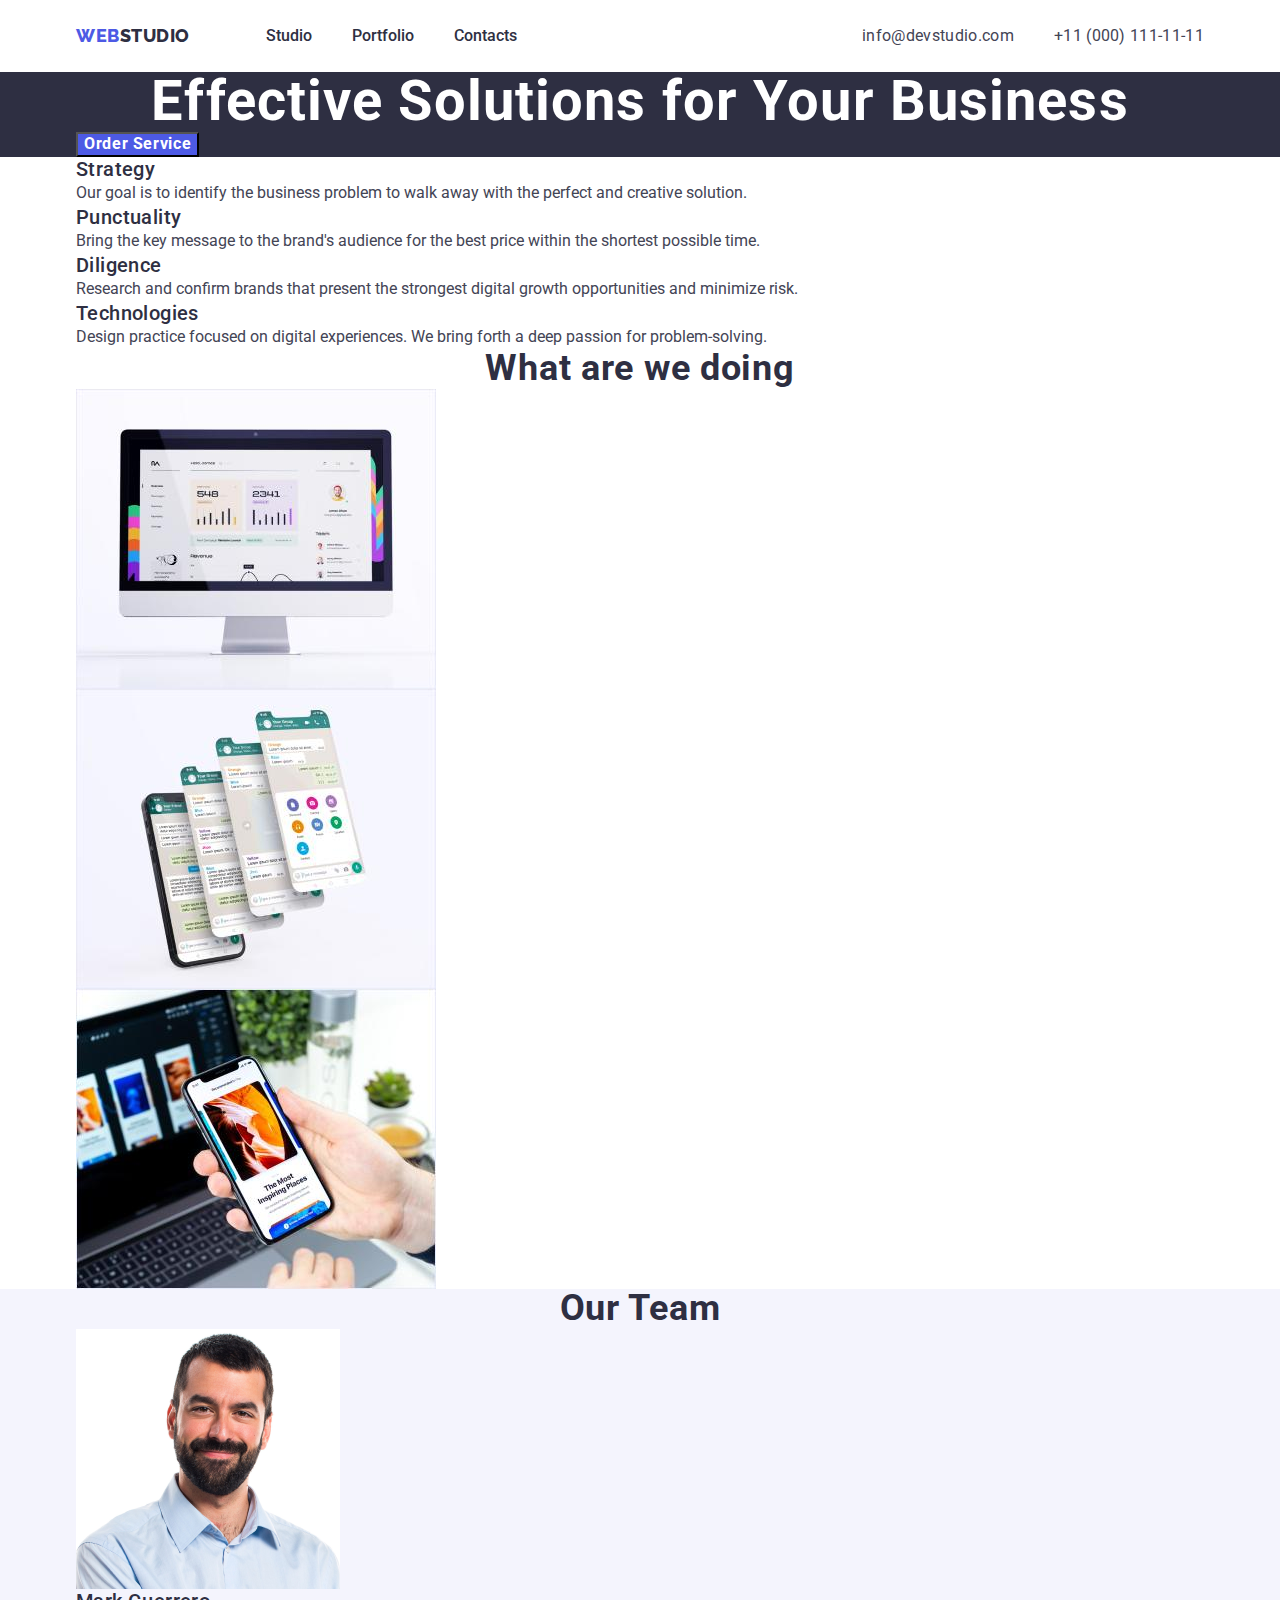
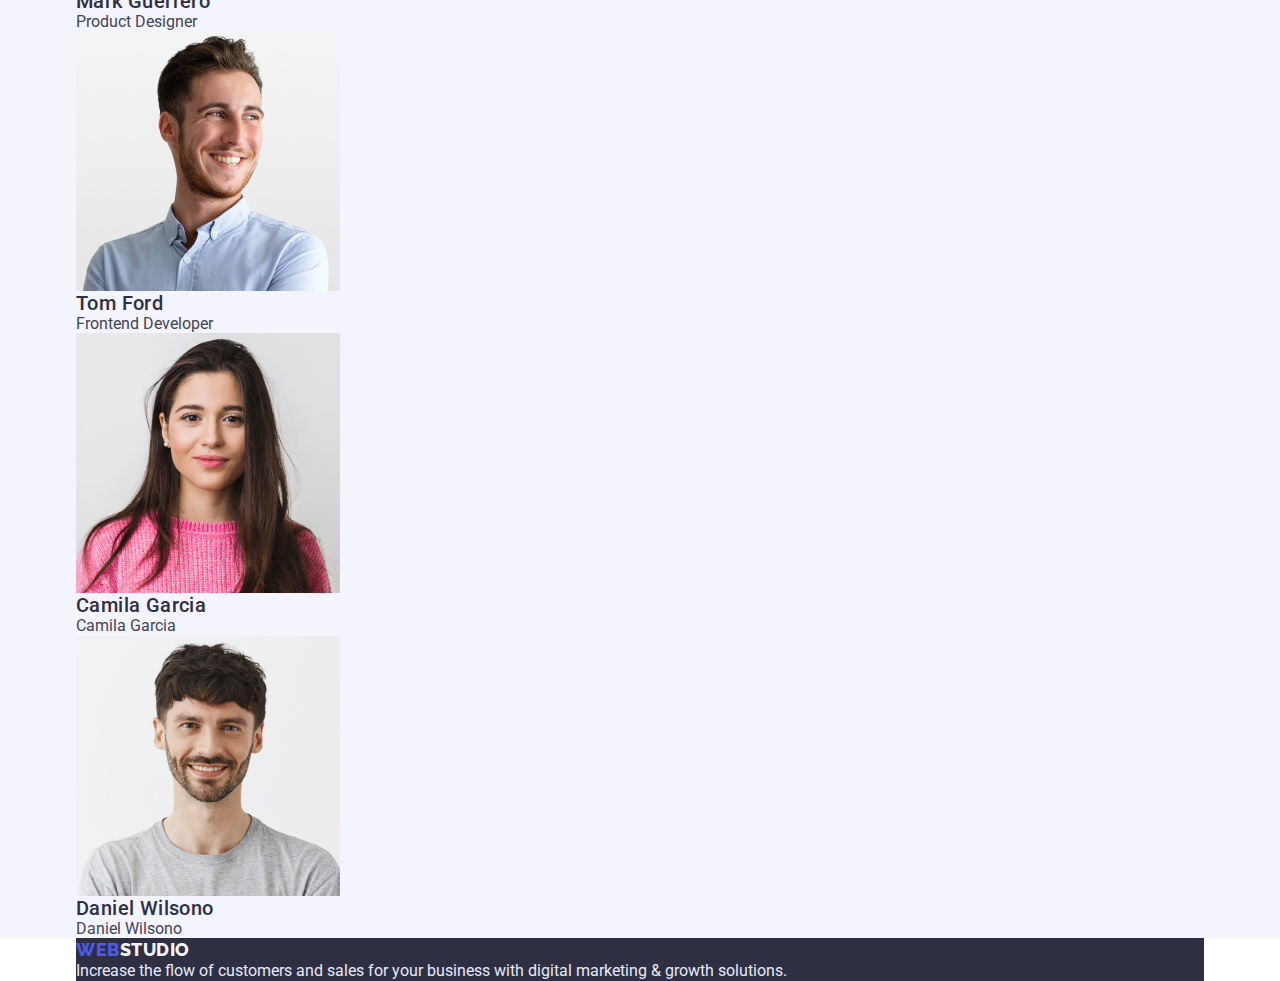
<file: index.html>
<!DOCTYPE html>
<html lang="en">
  <head>
    <meta charset="UTF-8" />

    <title>Main Page</title>
    <link rel="preconnect" href="https://fonts.googleapis.com" />
    <link rel="preconnect" href="https://fonts.gstatic.com" crossorigin />
    <link
      rel="stylesheet"
      href="https://cdn.jsdelivr.net/npm/modern-normalize@1.1.0/modern-normalize.min.css"
    />
    <link
      href="https://fonts.googleapis.com/css2?family=Raleway:wght@800&family=Roboto:wght@400;500;700;900&display=swap"
      rel="stylesheet"
    />
    <link rel="stylesheet" href="./css/styles.css" />
  </head>
  <body>
    <!--HEADER-->
    <header>
      <div class="container header-container">
        <!-- NAVIGATION -->
        <nav class="nav">
          <a class="logo-link" href="./index.html"
            ><span class="web">web</span>studio</a
          >
          <ul class="nav-list">
            <li class="menu"><a class="link" href="./index.html">Studio</a></li>
            <li class="menu">
              <a class="link" href="./potrfolio.html">Portfolio</a>
            </li>
            <li class="menu"><a class="link" href="">Contacts</a></li>
          </ul>
        </nav>
        <!-- CONTACTS -->
        <address class="address">
          <ul class="address-list">
            <li class="menu">
              <a class="link" href="mailto:info@devstudio.com"
                >info@devstudio.com</a
              >
            </li>
            <li class="menu">
              <a class="link" href="tel:+11000111-11-11">+11 (000) 111-11-11</a>
            </li>
          </ul>
        </address>
      </div>
    </header>
    <main>
      <!--HERO SECTION-->
      <section class="hero-section">
        <div class="container">
          <h1 class="hero-title">Effective Solutions for Your Business</h1>
          <button class="button" type="button">Order Service</button>
        </div>
      </section>
      <!--MAIN PAGE CONTENT-->
      <!-- STRATEGY-SECTION -->
      <section class="strategy-section">
        <div class="container">
          <!--Hidden header-->
          <h2 class="secondary-title visually-hidden">
            Strategy. Punctuality. Diligence. Technologies
          </h2>
          <ul class="str-list">
            <li class="menu">
              <h3 class="subtitle">Strategy</h3>
              <p class="text">
                Our goal is to identify the business problem to walk away with
                the perfect and creative solution.
              </p>
            </li>
            <li class="menu">
              <h3 class="subtitle">Punctuality</h3>
              <p class="text">
                Bring the key message to the brand's audience for the best price
                within the shortest possible time.
              </p>
            </li>
            <li class="menu">
              <h3 class="subtitle">Diligence</h3>
              <p class="text">
                Research and confirm brands that present the strongest digital
                growth opportunities and minimize risk.
              </p>
            </li>
            <li class="menu">
              <h3 class="subtitle">Technologies</h3>
              <p class="text">
                Design practice focused on digital experiences. We bring forth a
                deep passion for problem-solving.
              </p>
            </li>
          </ul>
        </div>
      </section>
      <!-- SERVISES SECTION -->
      <section class="services-section">
        <div class="container">
          <h2 class="secondary-title">What are we doing</h2>
          <ul>
            <li class="menu">
              <a href=""
                ><img
                  src="./images/monitor.jpg"
                  alt="Productivity improvement methods."
                  width="360"
                  height="300"
              /></a>
            </li>
            <li class="menu">
              <a href=""
                ><img
                  src="./images/phones.jpg"
                  alt="Teamwork."
                  width="360"
                  height="300"
              /></a>
            </li>
            <li class="menu">
              <a href=""
                ><img
                  src="./images/phone.jpg"
                  alt="Rest."
                  width="360"
                  height="300"
              /></a>
            </li>
          </ul>
        </div>
      </section>
      <!--TEAM-->
      <section class="team-section">
        <div class="container">
          <h2 class="secondary-title">Our Team</h2>
          <ul>
            <li class="menu">
              <img
                src="./images/guerrero.png"
                alt="Mark Guerrero. Product Designer"
                width="264"
                height="260"
              />

              <h3 class="subtitle">Mark Guerrero</h3>
              <p>Product Designer</p>
            </li>
            <li class="menu">
              <img
                src="./images/ford.png"
                alt="Tom Ford. Frontend Developer"
                width="264"
                height="260"
              />

              <h3 class="subtitle">Tom Ford</h3>
              <p>Frontend Developer</p>
            </li>
            <li class="menu">
              <img
                src="./images/garcia.png"
                alt="Camila Garcia. Marketing"
                width="264"
                height="260"
              />

              <h3 class="subtitle">Camila Garcia</h3>
              <p>Camila Garcia</p>
            </li>
            <li class="menu">
              <img
                src="./images/wilson.png"
                alt="Daniel Wilson. UI Designer"
                width="264"
                height="260"
              />

              <h3 class="subtitle">Daniel Wilsono</h3>
              <p>Daniel Wilsono</p>
            </li>
          </ul>
        </div>
      </section>
    </main>
    <!--FOOTER-->
    <footer class="footer container">
      <a class="logo-link" href=""> <span class="web">web</span>studio </a>
      <p>
        Increase the flow of customers and sales for your business with digital
        marketing & growth solutions.
      </p>
    </footer>
  </body>
</html>
</file>
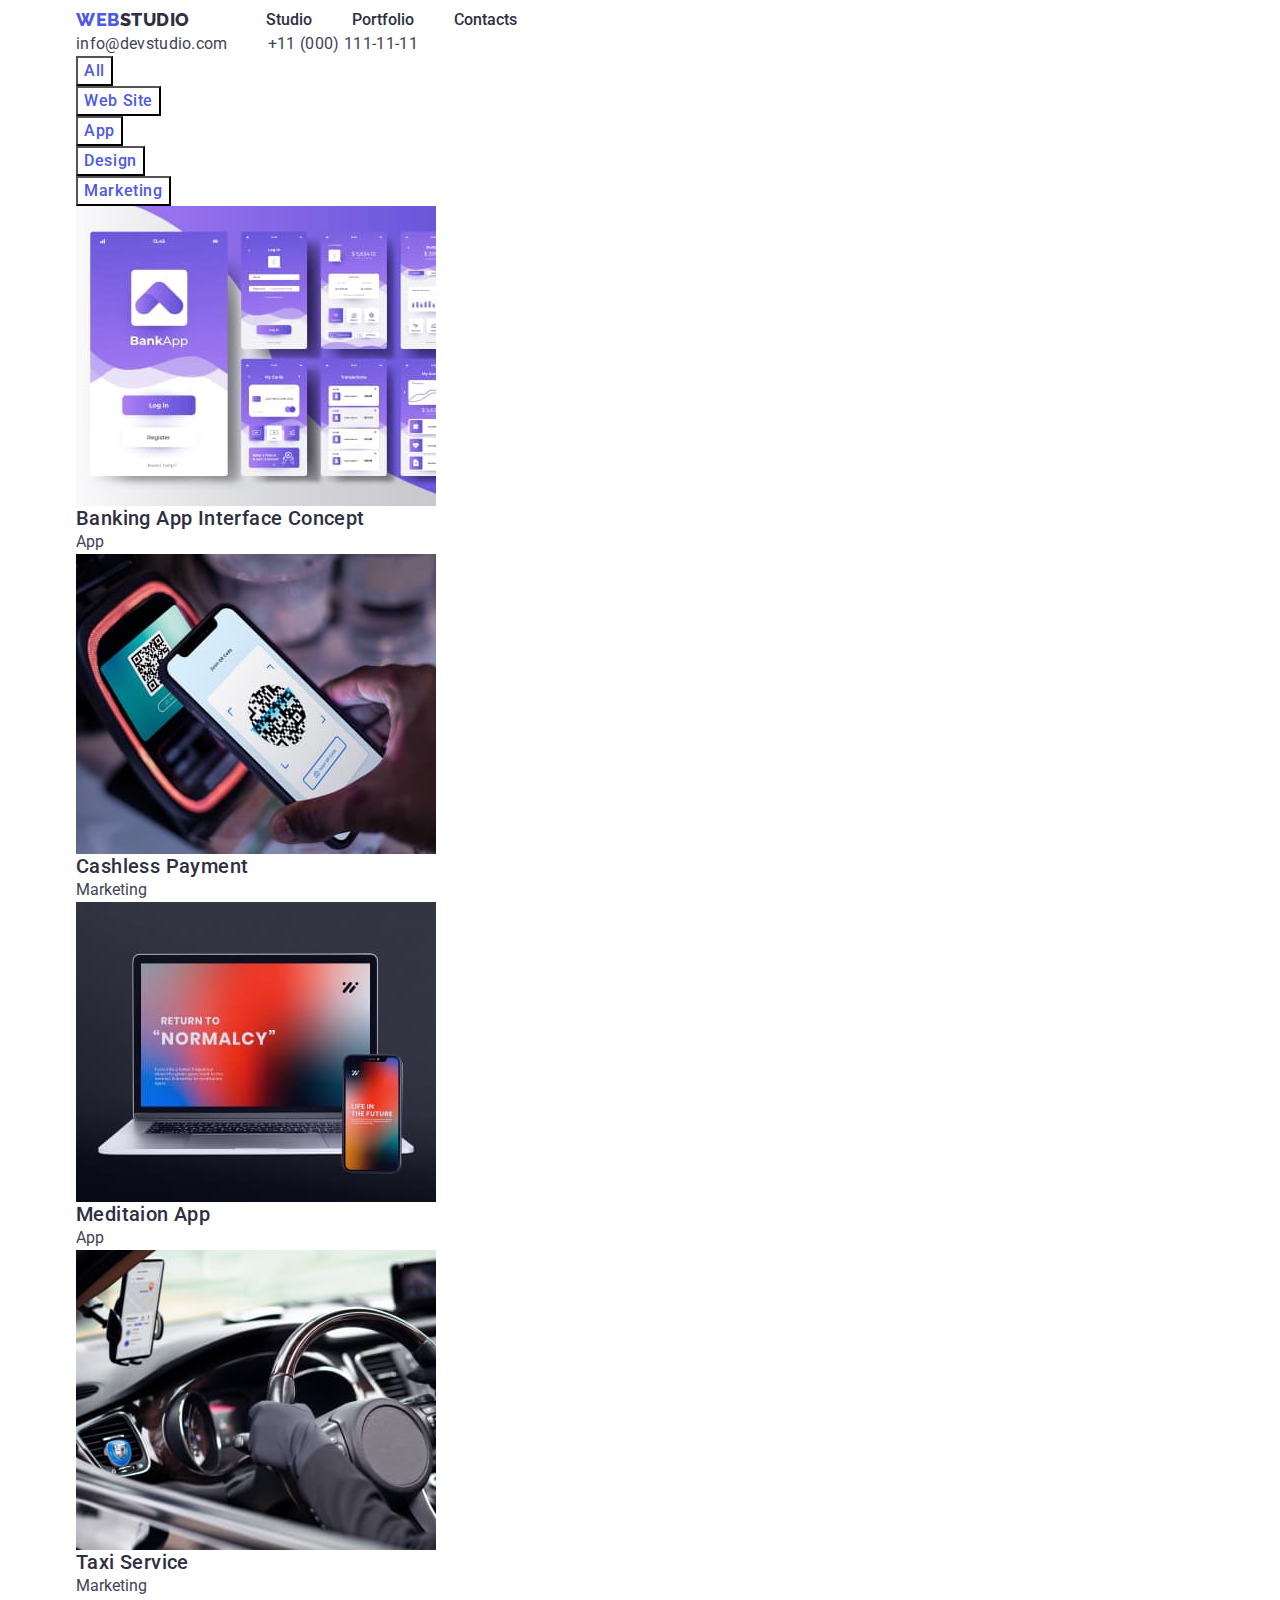
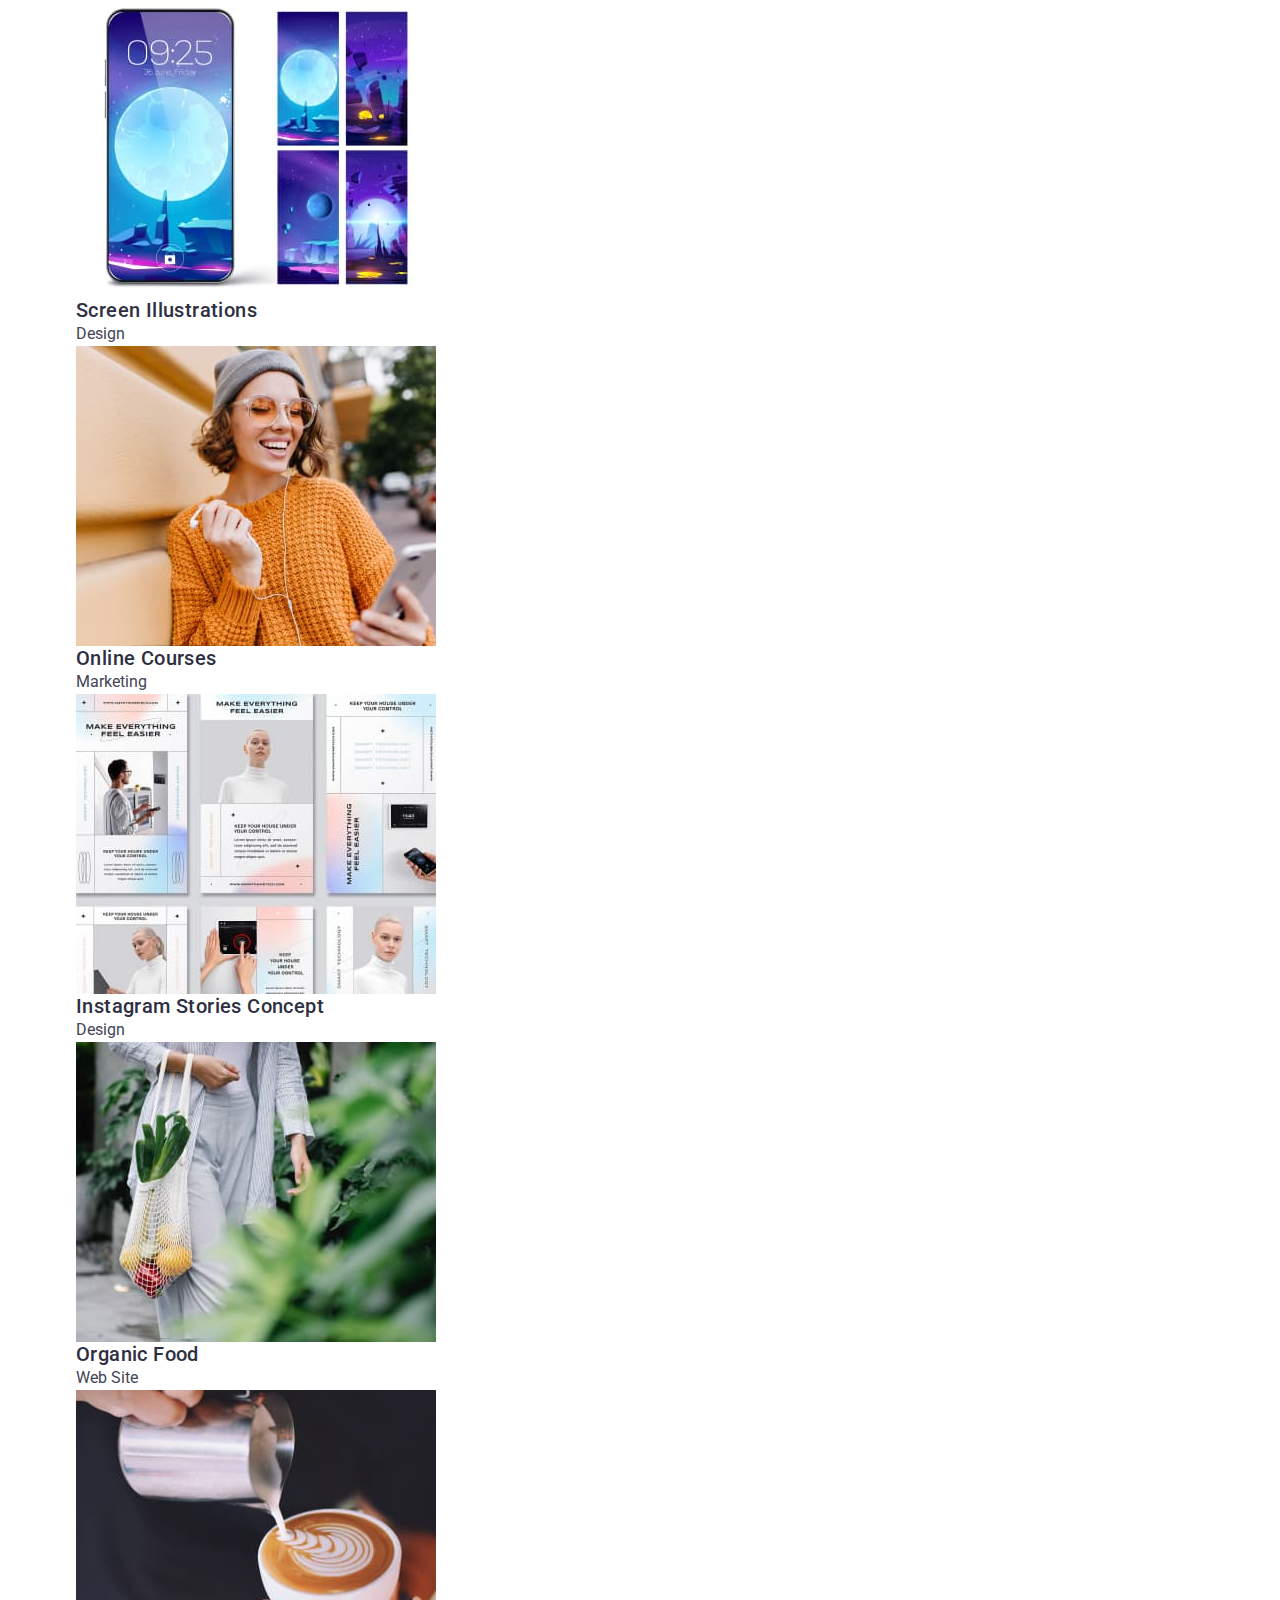
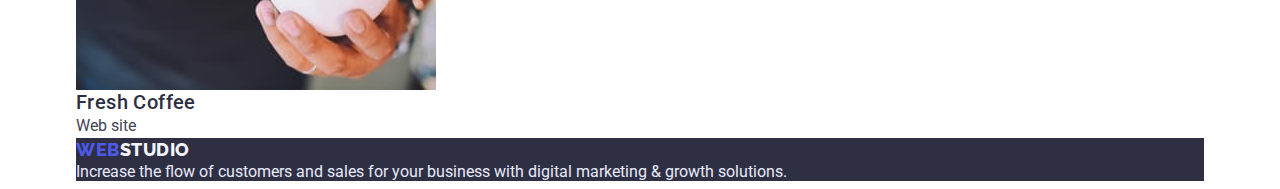
<file: potrfolio.html>
<!DOCTYPE html>
<html lang="en">
  <head>
    <meta charset="UTF-8" />
    <meta http-equiv="X-UA-Compatible" content="IE=edge" />
    <meta name="viewport" content="width=device-width, initial-scale=1.0" />
    <title>Portfolio</title>
    <link rel="preconnect" href="https://fonts.googleapis.com" />
    <link rel="preconnect" href="https://fonts.gstatic.com" crossorigin />
    <link
      href="https://fonts.googleapis.com/css2?family=Open+Sans:wght@400;500;700&family=Raleway:wght@900&family=Roboto:wght@400;500;700;900&display=swap"
      rel="stylesheet"
    />
    <link rel="stylesheet" href="./css/styles.css" />
  </head>
  <body>
    <!--HEADER-->
    <header>
      <div class="container">
        <!-- NAVIGATION -->
        <nav class="nav">
          <a class="logo-link" href="./index.html"
            ><span class="web">web</span>studio</a
          >

          <ul class="nav-list">
            <li class="menu"><a class="link" href="./index.html">Studio</a></li>
            <li class="menu">
              <a class="link" href="./potrfolio.html">Portfolio</a>
            </li>
            <li class="menu"><a class="link" href="">Contacts</a></li>
          </ul>
        </nav>
        <!-- CONTACTS -->
        <address class="address">
          <ul class="address-list">
            <li class="menu">
              <a class="link" href="mailto:info@devstudio.com"
                >info@devstudio.com</a
              >
            </li>
            <li class="menu">
              <a class="link" href="tel:+11000111-11-11">+11 (000) 111-11-11</a>
            </li>
          </ul>
        </address>
      </div>
    </header>
    <main>
      <section>
        <div class="container">
          <!-- hidden title -->
          <h1 class="hero-title visually-hidden">Portfolio</h1>
          <!-- hidden title -->

          <!-- filter -->
          <ul class="filter-list">
            <li class="menu">
              <button class="button" type="button">All</button>
            </li>
            <li class="menu">
              <button class="button" type="button">Web Site</button>
            </li>
            <li class="menu">
              <button class="button" type="button">App</button>
            </li>
            <li class="menu">
              <button class="button" type="button">Design</button>
            </li>
            <li class="menu">
              <button class="button" type="button">Marketing</button>
            </li>
          </ul>
          <!-- information -->
          <ul class="information">
            <li class="menu">
              <a class="link" href="">
                <img
                  src="./images/interface.jpg"
                  alt="Banking App Interface Concept"
                  width="360"
                  height="300"
                />

                <h2 class="subtitle">Banking App Interface Concept</h2>
                <p class="text">App</p></a
              >
            </li>
            <li class="menu">
              <a class="link" href="">
                <img
                  src="./images/cashless-payment.jpg"
                  alt="Cashless Payment"
                  width="360"
                  height="300"
                />

                <h2 class="subtitle">Cashless Payment</h2>
                <p class="text">Marketing</p></a
              >
            </li>
            <li class="menu">
              <a class="link" href="">
                <img
                  src="./images/meditaion-app.jpg"
                  alt="Meditaion App"
                  width="360"
                  height="300"
                />

                <h2 class="subtitle">Meditaion App</h2>
                <p class="text">App</p></a
              >
            </li>
            <li class="menu">
              <a class="link" href="">
                <img
                  src="./images/taxi-tervice.jpg"
                  alt="Taxi Service"
                  width="360"
                  height="300"
                />

                <h2 class="subtitle">Taxi Service</h2>
                <p class="text">Marketing</p></a
              >
            </li>
            <li class="menu">
              <a class="link" href="">
                <img
                  src="./images/screen-illustrations.jpg"
                  alt="Screen Illustrations"
                  width="360"
                  height="300"
                />

                <h2 class="subtitle">Screen Illustrations</h2>
                <p class="text">Design</p></a
              >
            </li>
            <li class="menu">
              <a class="link" href="">
                <img
                  src="./images/online-courses.jpg"
                  alt="Online Courses"
                  width="360"
                  height="300"
                />

                <h2 class="subtitle">Online Courses</h2>
                <p class="text">Marketing</p></a
              >
            </li>
            <li class="menu">
              <a class="link" href="">
                <img
                  src="./images/inst-stories-concept.jpg"
                  alt="Instagram Stories Concept"
                  width="360"
                  height="300"
                />

                <h2 class="subtitle">Instagram Stories Concept</h2>
                <p class="text">Design</p></a
              >
            </li>
            <li class="menu">
              <a class="link" href="">
                <img
                  src="./images/organic-food.jpg"
                  alt="Organic Food"
                  width="360"
                  height="300"
                />

                <h2 class="subtitle">Organic Food</h2>
                <p class="text">Web Site</p></a
              >
            </li>
            <li class="menu">
              <a class="link" href="">
                <img
                  src="./images/fresh-coffee.jpg"
                  alt="Fresh Coffee"
                  width="360"
                  height="300"
                />

                <h2 class="subtitle">Fresh Coffee</h2>
                <p class="text">Web site</p></a
              >
            </li>
          </ul>
        </div>
      </section>
    </main>
    <!-- footer -->
    <footer class="footer container">
      <a class="logo-link" href=""> <span class="web">web</span>studio </a>
      <p>
        Increase the flow of customers and sales for your business with digital
        marketing & growth solutions.
      </p>
    </footer>
  </body>
</html>
</file>
<file: css/styles.css>
/* ==========VARIABLES */
:root {
--primary-color: #2E2F42;
--main-text-color: #434455;
--logo-btn-color: #4D5AE5;
--main-inverse-color: #FFFFFF;
--secondary-inverse-color: #E7E9FC;
--accent-color: #404BBF;
--logo-inverse-color: #F4F4FD;
--secondary-bg-color: #F4F4FD;

}

.menu {
    list-style: none
}

.link {
    text-decoration: none;
}

h1, 
h2, 
h3, 
h4, 
p {
    margin-top: 0;
    margin-bottom: 0;
    margin-left: 0;
}

ul, 
ol {
    margin-top: 0;
    margin-bottom: 0;
    padding-left: 0;
}

img {
    display: block;
}


body {
    background-color: #FFFFFF;
    color: var(--main-text-color);   
    font-family: Roboto, sans-serif;
    
    
}

.container {
    
    width: 1128px;
    margin-left: auto;
    margin-right: auto;
  

}

.hero-title, .secondary-title, .subtitle  {
    color: var(--primary-color);
}

.button {
    font-family: inherit;
    letter-spacing: 0.04em
}

.visually-hidden {
    
            position: absolute;
            width: 1px;
            height: 1px;
            margin: -1px;
            border: 0;
            padding: 0;
    
            white-space: nowrap;
            clip-path: inset(100%);
            clip: rect(0 0 0 0);
            overflow: hidden;
        }


/* ==========HEADER== */

.header-container {
    display: flex;
    align-items: center;
    justify-content: space-between;
    padding-top: 24px;
    padding-bottom: 24px;
}

/* ==========NAVIGATION */

.nav {
    display: flex;
    align-items: center;
}

.logo-link {
    margin-right: 76px;
    color: var(--primary-color);
    font-family: Raleway, sans-serif;
    text-transform: uppercase;
    text-decoration: none;       
    font-weight: 800;
    font-size: 18px;
    line-height: 1.33;
    letter-spacing: 0.03em;
}

.web {
    color: var(--logo-btn-color);
}

.nav-list {
        display: flex;
    align-items: center;
}

.nav-list .menu:not(:last-child) {
    margin-right: 40px;
}

.nav-list .link {
    color: var(--primary-color);
    font-weight: 500;
    font-size: 16px;
    line-height: 1.5;      
}

.nav-list .link:hover,
.nav-list .link:focus,
.address-list .link:hover,
.address-list .link:focus {
    color: var(--accent-color);
}
/* ==========CONTACTS */

.address-list {
    display: flex;
    align-items: center;
}

.address-list .menu:not(:first-child) {
    margin-left: 40px;
}

.address .link{     
    color: var(--main-text-color);
    font-style: normal;
    font-size: 16px; 
    line-height: 1.5;       
    letter-spacing: 0.02em;
}

/* ==========HERO SECTION */

.hero-section {
    background-color: var(--primary-color);
}

.hero-title {
    color: var(--main-inverse-color);          
    font-weight: 700;
    font-size: 56px;
    line-height: 1.07;      
    text-align: center;    
    letter-spacing: 0.02em;
}

.hero-section .button {
    color: var(--main-inverse-color);
    background-color: var(--logo-btn-color);
    cursor: pointer;
    font-weight: 700;
    font-size: 16px;
    line-height: 1.18;
}
.hero-section .button:hover,
.hero-section .button:focus {
    background-color: var(--accent-color);
}
/* ==========STRATEGY-SECTION */

.text {
    color: var(--main-text-color);    
    font-weight: 400;
    font-size: 16px;
    line-height: 1.5;        
  }



/* ==========SERVICES SECTION */

.secondary-title {
    font-weight: 700;
    font-size: 36px;
    line-height: 1.11;      
    text-align: center;
    letter-spacing: 0.02em;
   
}


/* ==========TEAM SECTION */

.team-section {
    background-color: var(--secondary-bg-color);
}

/* ==========FOOTER */

.footer {
    color: var(--secondary-inverse-color);
    background-color: var(--primary-color);
}

.footer .logo-link {
    color: var(--logo-inverse-color);
   
  
}


  
/* ==========PORTFOLIO */

.subtitle
{    font-weight: 500;
    font-size: 20px;
    line-height: 1.2;
    text-align: left;
    letter-spacing: 0.02em;
}



.filter-list .button {
    color: var(--logo-btn-color);
    background-color: var(--main-inverse-color);
    cursor: pointer;           
    font-weight: 500;
    font-size: 16px;
    line-height: 1.5;    
}

.filter-list .button:hover,
.filter-list .button:focus {
    color: var(--main-inverse-color);
    background-color: var(--accent-color);
}

.information .link {
    color: var(--primary-color);
}
</file>
